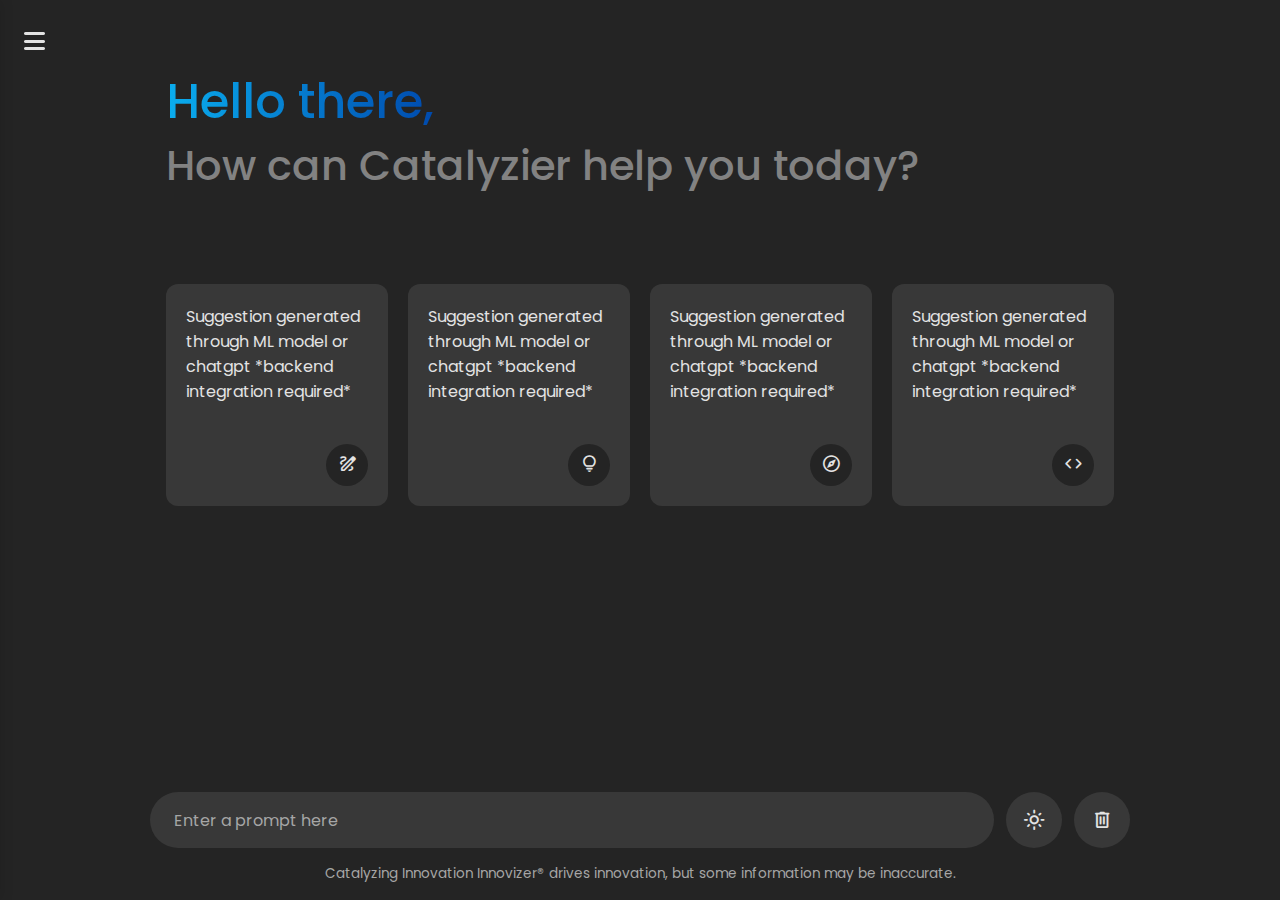
<file: index.html>
<!DOCTYPE html>
<html lang="en">
<head>
  <meta charset="UTF-8">
  <meta name="viewport" content="width=device-width, initial-scale=1.0">
  <title>Catalyzing Innovation | Innovizer® </title>
  <!-- Linking Google Fonts For Icons -->
  <link rel="stylesheet" href="https://fonts.googleapis.com/css2?family=Material+Symbols+Rounded:opsz,wght,FILL,GRAD@24,400,0,0" />
  <link rel="stylesheet" href="https://cdnjs.cloudflare.com/ajax/libs/font-awesome/6.0.0-beta3/css/all.min.css">
  <link rel="stylesheet" href="chatbot.css">
</head>
<body>

    <button class="menu-btn" id="toggle-btn">
        <i class="fas fa-bars"></i> <!-- Hamburger Icon -->
    </button>
    

    <div class="sidebar" id="sidebar">
        <div class="logo">
            <h2>Catalyzing<br/>Innovation<br/> Innovizer®</h2>
        </div> 
        <nav>
            <ul>
                <li><a href="home.html">Home</a></li>
                <li><a href="features.html">Features</a></li>
                <li><a href="pricing.html">Pricing</a></li>
                <li><a href="about.html">About</a></li>
                <li><a href="contact.html">Support</a></li>
            </ul>
        </nav>
    </div>


  <header class="header">
    <!-- Header Greetings -->
    <h1 class="title">Hello there, </h1>
    <p class="subtitle">How can Catalyzier help you today?</p>

    <!-- Suggestion list -->
    <ul class="suggestion-list">
      <li class="suggestion">
        <h4 class="text">Suggestion generated through ML model or chatgpt *backend integration required*</h4>
        <span class="icon material-symbols-rounded">draw</span>
      </li>
      <li class="suggestion">
        <h4 class="text">Suggestion generated through ML model or chatgpt *backend integration required*</h4>
        <span class="icon material-symbols-rounded">lightbulb</span>
      </li>
      <li class="suggestion">
        <h4 class="text">Suggestion generated through ML model or chatgpt *backend integration required*</h4>
        <span class="icon material-symbols-rounded">explore</span>
      </li>
      <li class="suggestion">
        <h4 class="text">Suggestion generated through ML model or chatgpt *backend integration required*</h4>
        <span class="icon material-symbols-rounded">code</span>
      </li>
    </ul>
  </header>

  <!-- Chat List / Container -->
  <div class="chat-list"></div>

  <!-- Typing Area -->
  <div class="typing-area">
    <form action="#" class="typing-form">
      <div class="input-wrapper">
        <input type="text" placeholder="Enter a prompt here" class="typing-input" required />
        <button id="send-message-button" class="icon material-symbols-rounded">send</button>
      </div>
      <div class="action-buttons">
        <span id="theme-toggle-button" class="icon material-symbols-rounded">light_mode</span>
        <span id="delete-chat-button" class="icon material-symbols-rounded">delete</span>
      </div>
    </form>
    <p class="disclaimer-text">
      Catalyzing Innovation Innovizer® drives innovation, but some information may be inaccurate.
    </p>
  </div>

  <script src="chatbot.js"></script>
</body>
</html>
</file>
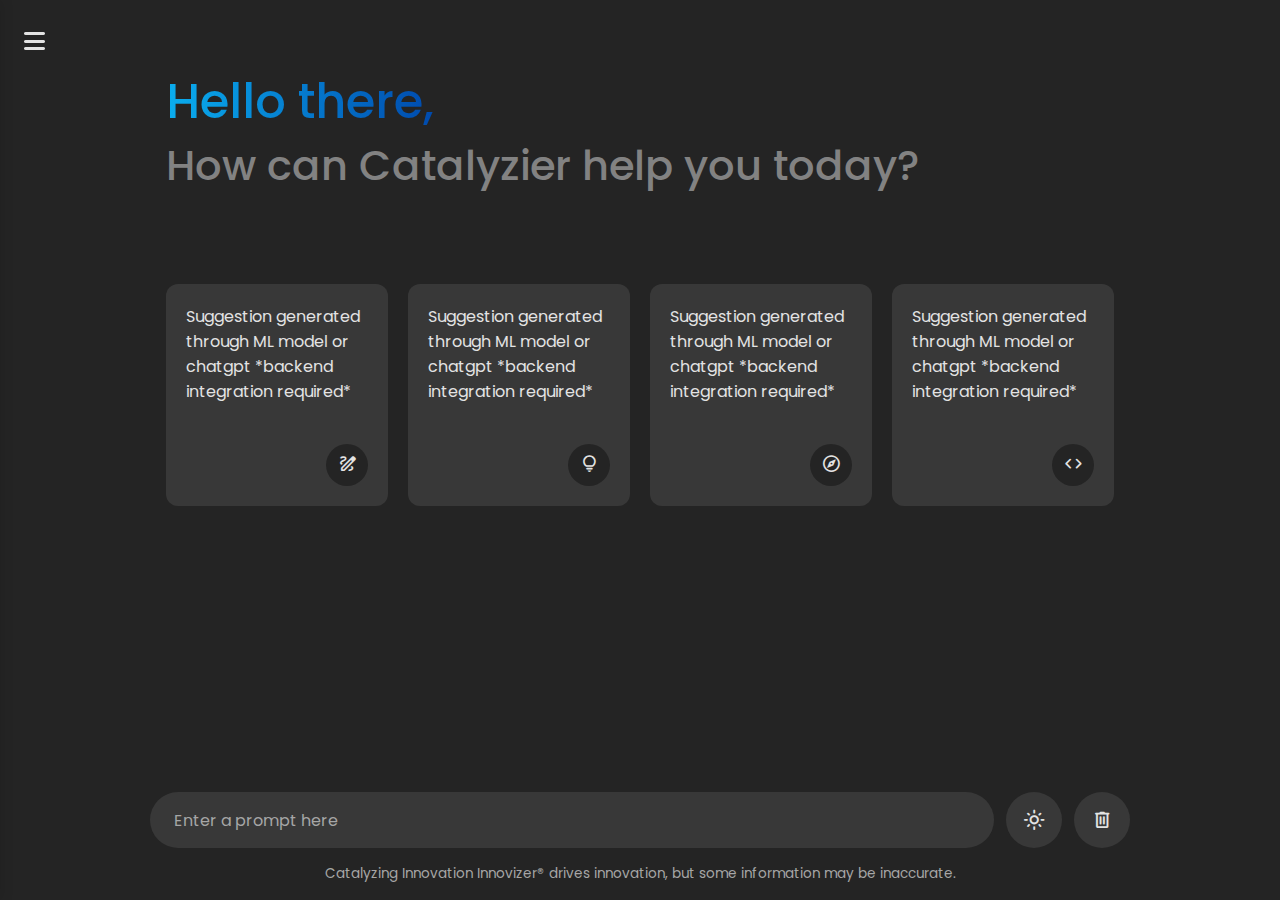
<file: chatbot.html>
<!DOCTYPE html>
<html lang="en">
<head>
  <meta charset="UTF-8">
  <meta name="viewport" content="width=device-width, initial-scale=1.0">
  <title>Catalyzing Innovation | Innovizer® </title>
  <!-- Linking Google Fonts For Icons -->
  <link rel="stylesheet" href="https://fonts.googleapis.com/css2?family=Material+Symbols+Rounded:opsz,wght,FILL,GRAD@24,400,0,0" />
  <link rel="stylesheet" href="https://cdnjs.cloudflare.com/ajax/libs/font-awesome/6.0.0-beta3/css/all.min.css">
  <link rel="stylesheet" href="chatbot.css">
</head>
<body>

    <button class="menu-btn" id="toggle-btn">
        <i class="fas fa-bars"></i> <!-- Hamburger Icon -->
    </button>
    

    <div class="sidebar" id="sidebar">
        <div class="logo">
            <h2>Catalyzing<br/>Innovation<br/> Innovizer®</h2>
        </div> 
        <nav>
            <ul>
                <li><a href="home.html">Home</a></li>
                <li><a href="features.html">Features</a></li>
                <li><a href="pricing.html">Pricing</a></li>
                <li><a href="about.html">About</a></li>
                <li><a href="contact.html">Support</a></li>
            </ul>
        </nav>
    </div>


  <header class="header">
    <!-- Header Greetings -->
    <h1 class="title">Hello there, </h1>
    <p class="subtitle">How can Catalyzier help you today?</p>

    <!-- Suggestion list -->
    <ul class="suggestion-list">
      <li class="suggestion">
        <h4 class="text">Suggestion generated through ML model or chatgpt *backend integration required*</h4>
        <span class="icon material-symbols-rounded">draw</span>
      </li>
      <li class="suggestion">
        <h4 class="text">Suggestion generated through ML model or chatgpt *backend integration required*</h4>
        <span class="icon material-symbols-rounded">lightbulb</span>
      </li>
      <li class="suggestion">
        <h4 class="text">Suggestion generated through ML model or chatgpt *backend integration required*</h4>
        <span class="icon material-symbols-rounded">explore</span>
      </li>
      <li class="suggestion">
        <h4 class="text">Suggestion generated through ML model or chatgpt *backend integration required*</h4>
        <span class="icon material-symbols-rounded">code</span>
      </li>
    </ul>
  </header>

  <!-- Chat List / Container -->
  <div class="chat-list"></div>

  <!-- Typing Area -->
  <div class="typing-area">
    <form action="#" class="typing-form">
      <div class="input-wrapper">
        <input type="text" placeholder="Enter a prompt here" class="typing-input" required />
        <button id="send-message-button" class="icon material-symbols-rounded">send</button>
      </div>
      <div class="action-buttons">
        <span id="theme-toggle-button" class="icon material-symbols-rounded">light_mode</span>
        <span id="delete-chat-button" class="icon material-symbols-rounded">delete</span>
      </div>
    </form>
    <p class="disclaimer-text">
      Catalyzing Innovation Innovizer® drives innovation, but some information may be inaccurate.
    </p>
  </div>

  <script src="chatbot.js"></script>
</body>
</html>
</file>
<file: chatbot.css>
/* Import Google Font - Poppins */
@import url('https://fonts.googleapis.com/css2?family=Poppins:wght@400;500;600&display=swap');

* {
  margin: 0;
  padding: 0;
  box-sizing: border-box;
  font-family: "Poppins", sans-serif;transition: all 0.3s ease;
}


:root {
  /* Dark mode colors */
  --text-color: #E3E3E3;
  --subheading-color: #828282;
  --placeholder-color: #A6A6A6;
  --primary-color: #242424;
  --secondary-color: #383838;
  --secondary-hover-color: #444;
}

.light_mode {
  /* Light mode colors */
  --text-color: #222;
  --subheading-color: #A0A0A0;
  --placeholder-color: #6C6C6C;
  --primary-color: #FFF;
  --secondary-color: #E9EEF6;
  --secondary-hover-color: #DBE1EA;
  --blueng:linear-gradient(to right, #0aadee, #004aad)
}

body {
  background: var(--primary-color);
}

.header, .chat-list .message, .typing-form {
  margin: 0 auto;
  max-width: 980px;
}

.header {
  margin-top: 6vh;
  padding: 1rem;
  overflow-x: hidden;
}

body.hide-header .header {
  margin: 0;
  display: none;
}

.header :where(.title, .subtitle) {
  color: var(--text-color);
  font-weight: 500;
  line-height: 4rem;
}

.header .title {
  width: fit-content;
  font-size: 3rem;
  background-clip: text;
  background: linear-gradient(to right, #0aadee, #004aad);
  -webkit-background-clip: text;
  -webkit-text-fill-color: transparent;
}

.header .subtitle {
  font-size: 2.6rem;
  color: var(--subheading-color);
}

.suggestion-list {
  width: 100%;
  list-style: none;
  display: flex;
  gap: 1.25rem;
  margin-top: 9.5vh;
  overflow: hidden;
  overflow-x: auto;
  scroll-snap-type: x mandatory;
  scrollbar-width: none;
}

.suggestion-list .suggestion {
  cursor: pointer;
  padding: 1.25rem;
  width: 222px;
  flex-shrink: 0;
  display: flex;
  flex-direction: column;
  align-items: flex-end;
  border-radius: 0.75rem;
  justify-content: space-between;
  background: var(--secondary-color);
  transition: 0.2s ease;
}

.suggestion-list .suggestion:hover {
  background: var(--secondary-hover-color);
}

.suggestion-list .suggestion :where(.text, .icon) {
  font-weight: 400;
  color: var(--text-color);
}

.suggestion-list .suggestion .icon {
  width: 42px;
  height: 42px;
  display: flex;
  font-size: 1.3rem;
  margin-top: 2.5rem;
  align-self: flex-end;
  align-items: center;
  border-radius: 50%;
  justify-content: center;
  color: var(--text-color);
  background: var(--primary-color);
}

.chat-list {
  padding: 2rem 1rem 12rem;
  max-height: 100vh;
  overflow-y: auto;
  scrollbar-color: #999 transparent;
}

.chat-list .message.incoming {
  margin-top: 1.5rem;
}

.chat-list .message .message-content {
  display: flex;
  gap: 1.5rem;
  width: 100%;
  align-items: center;
}

.chat-list .message .text {
  color: var(--text-color);
  white-space: pre-wrap;
}

.chat-list .message.error .text {
  color: #e55865;
}

.chat-list .message.loading .text {
  display: none;
}

.chat-list .message .avatar {
  width: 40px;
  height: 40px;
  object-fit: cover;
  border-radius: 50%;
  align-self: flex-start;
}

.chat-list .message.loading .avatar {
  animation: rotate 3s linear infinite;
}

@keyframes rotate {
  100% {
    transform: rotate(360deg);
  }
}

.chat-list .message .icon {
  color: var(--text-color);
  cursor: pointer;
  height: 35px;
  width: 35px;
  border-radius: 50%;
  display: flex;
  align-items: center;
  justify-content: center;
  background: none;
  font-size: 1.25rem;
  margin-left: 3.5rem;
  visibility: hidden;
}

.chat-list .message .icon.hide {
  visibility: hidden;
}

.chat-list .message:not(.loading, .error):hover .icon:not(.hide){
  visibility: visible;
}

.chat-list .message .icon:hover {
  background: var(--secondary-hover-color);
}

.chat-list .message .loading-indicator {
  display: none;
  gap: 0.8rem;
  width: 100%;
  flex-direction: column;
}

.chat-list .message.loading .loading-indicator {
  display: flex;
}

.chat-list .message .loading-indicator .loading-bar {
  height: 11px;
  width: 100%;
  border-radius: 0.135rem;
  background-position: -800px 0;
  background: linear-gradient(to right, #4285f4, var(--primary-color), #4285f4);
  animation: loading 3s linear infinite;
}

.chat-list .message .loading-indicator .loading-bar:last-child {
  width: 70%;
}

@keyframes loading {
  0% {
    background-position: -800px 0;
  }

  100% {
    background-position: 800px 0;
  }
}

.typing-area {
  position: fixed;
  width: 100%;
  left: 0;
  bottom: 0;
  padding: 1rem;
  background: var(--primary-color);
}

.typing-area :where(.typing-form, .action-buttons) {
  display: flex;
  gap: 0.75rem;
}

.typing-form .input-wrapper {
  width: 100%;
  height: 56px;
  display: flex;
  position: relative;
}

.typing-form .typing-input {
  height: 100%;
  width: 100%;
  border: none;
  outline: none;
  resize: none;
  font-size: 1rem;
  color: var(--text-color);
  padding: 1.1rem 4rem 1.1rem 1.5rem;
  border-radius: 100px;
  background: var(--secondary-color);
}

.typing-form .typing-input:focus {
  background: var(--secondary-hover-color);
}

.typing-form .typing-input::placeholder {
  color: var(--placeholder-color);
}

.typing-area .icon {
  width: 56px;
  height: 56px;
  flex-shrink: 0;
  cursor: pointer;
  border-radius: 50%;
  display: flex;
  font-size: 1.4rem;
  color: var(--text-color);
  align-items: center;
  justify-content: center;
  background: var(--secondary-color);
  transition: 0.2s ease;
}

.typing-area .icon:hover {
  background: var(--secondary-hover-color);
}

.typing-form #send-message-button {
  position: absolute;
  right: 0;
  outline: none;
  border: none;
  transform: scale(0);
  background: transparent;
  transition: transform 0.2s ease;
}

.typing-form .typing-input:valid ~ #send-message-button {
  transform: scale(1);
}

.typing-area .disclaimer-text {
  text-align: center;
  font-size: 0.85rem;
  margin-top: 1rem;
  color: var(--placeholder-color);
}

/* Sidebar Styling */
.sidebar {
    position: fixed;
    top: 0;
    left: -300px;
    height: 100%;
    width: 300px;
    background-color: var(--secondary-color);
    border-right: 1px solid var(--primary-color);
    padding: 2rem 1rem;
    box-shadow: 2px 0 12px rgba(0, 0, 0, 0.1);
    transition: all 0.3s ease;
    z-index: 9999;
   /* display: flex;            Add flexbox 
    flex-direction: column;     Align items vertically 
    justify-content: center;    Center items vertically 
    align-items: center; */
}

.sidebar.active {
    left: 0;
}

.sidebar .logo {
    font-size: 1.8rem;
    color: #4a90e2;
    margin-bottom: 2rem;
    text-align:center;
    margin-top: 3rem;
}

.sidebar nav ul {
    list-style: none;
}

.sidebar nav ul li {
    margin-bottom: 1.5rem;
    margin-left: 1rem;
}

.sidebar nav ul li a {
    color: var(--text-color);
    font-size: 1.2rem;
    text-decoration: none;
    display: block;
    padding: 0.5rem;
    transition: background-color 0.3s ease;
}

.sidebar nav ul li a:hover {
    background-color: #e1f0fe;
    border-radius: 4px;
}



/* Content Styling */
.content {
    padding: 2rem;
    margin-left: 0;
    transition: margin-left 0.3s ease;
}

.typing-area{
    margin-left: 0;
    transition: all 0.3s ease;
    transform: scale(1);
    transition: all 0.3s ease;
}

.sidebar.active ~ *, .sidebar.active ~ .typing-area { 
    transform: scale(0.90); /* Shrink content when sidebar is active */
    transition: all 0.3s ease;
}

/* Menu Button Styling */
.menu-btn {
    font-size: 24px;
    background: none;
    border: none;
    cursor: pointer;
    position: fixed;
    top: 1rem;
    left: 1rem;
    color: var(--text-color);
    padding: 0.5rem;
    transition: transform 0.3s ease, opacity 0.3s ease;
    z-index: 10000; /* Ensure the button is above the sidebar */
}

.menu-btn.active .fa-bars {
    opacity: 0;
    position: fixed;
    transform: rotate(90deg); /* Optional: Rotate hamburger icon for effect */
}

.menu-btn.active:before {
    content: "\f00d"; /* FontAwesome 'times' (cross) icon */
    font-family: "Font Awesome 5 Free"; 
    font-weight: 900;
    position: absolute;
    left: 0;
    top: 0;
    color: var(--text-color);
    font-size: 24px;
    z-index: 10001; /* Ensure the cross icon is above everything */
}





/* Responsive for Mobile */
@media (max-width: 768px) {
    .sidebar {
        width: 250px;
    }

    .sidebar.active + .content {
        margin-left: 250px;
    }

    .toggle-btn {
        font-size: 1.5rem;
    }
}


/* Responsive media query code for small screen */
@media (max-width: 768px) {
  .header :is(.title, .subtitle) {
    font-size: 2rem;
    line-height: 2.6rem;
  }

  .header .subtitle {
    font-size: 1.7rem;
  }

  .typing-area :where(.typing-form, .action-buttons) {
    gap: 0.4rem;
  }

  .typing-form .input-wrapper {
    height: 50px;
  }

  .typing-form .typing-input {
    padding: 1.1rem 3.5rem 1.1rem 1.2rem;
  }

  .typing-area .icon {
    height: 50px;
    width: 50px;
  }

  .typing-area .disclaimer-text {
    font-size: 0.75rem;
    margin-top: 0.5rem;
  }
}
</file>
